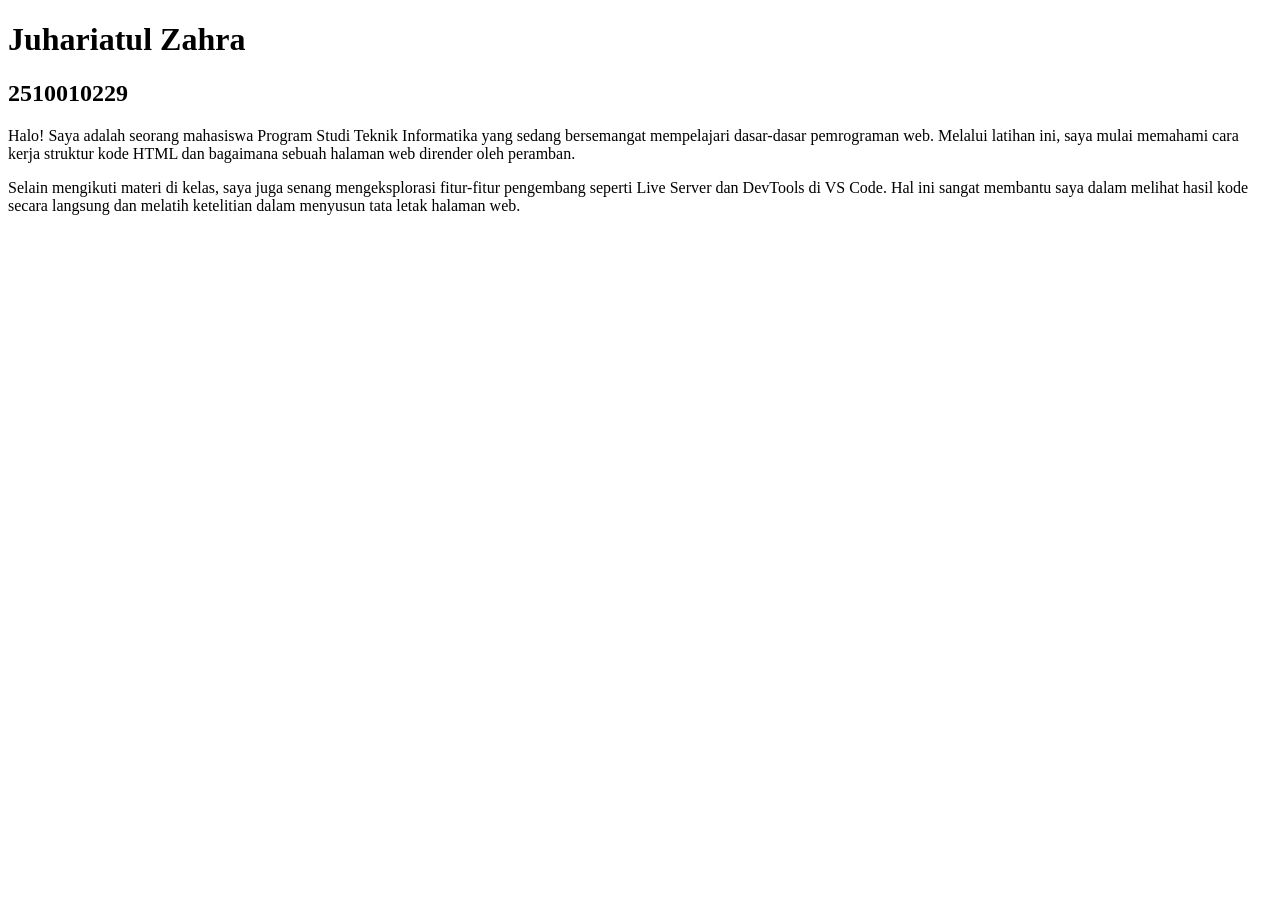
<file: KAMPUS/web1/p01/index.html>
<!DOCTYPE html>
<html lang="id">
<head>
    <meta charset="UTF-8">
    <meta name="viewport" content="width=device-width, initial-scale=1.0">
    <title>Latihan Terbimbing 1</title>
</head>
<body>

    <h1>Juhariatul Zahra</h1>
    <h2>2510010229</h2>

    <p>Halo! Saya adalah seorang mahasiswa Program Studi Teknik Informatika yang sedang bersemangat mempelajari dasar-dasar pemrograman web. Melalui latihan ini, saya mulai memahami cara kerja struktur kode HTML dan bagaimana sebuah halaman web dirender oleh peramban.</p>
    <p>Selain mengikuti materi di kelas, saya juga senang mengeksplorasi fitur-fitur pengembang seperti Live Server dan DevTools di VS Code. Hal ini sangat membantu saya dalam melihat hasil kode secara langsung dan melatih ketelitian dalam menyusun tata letak halaman web.</p>

</body>
</html>
</file>
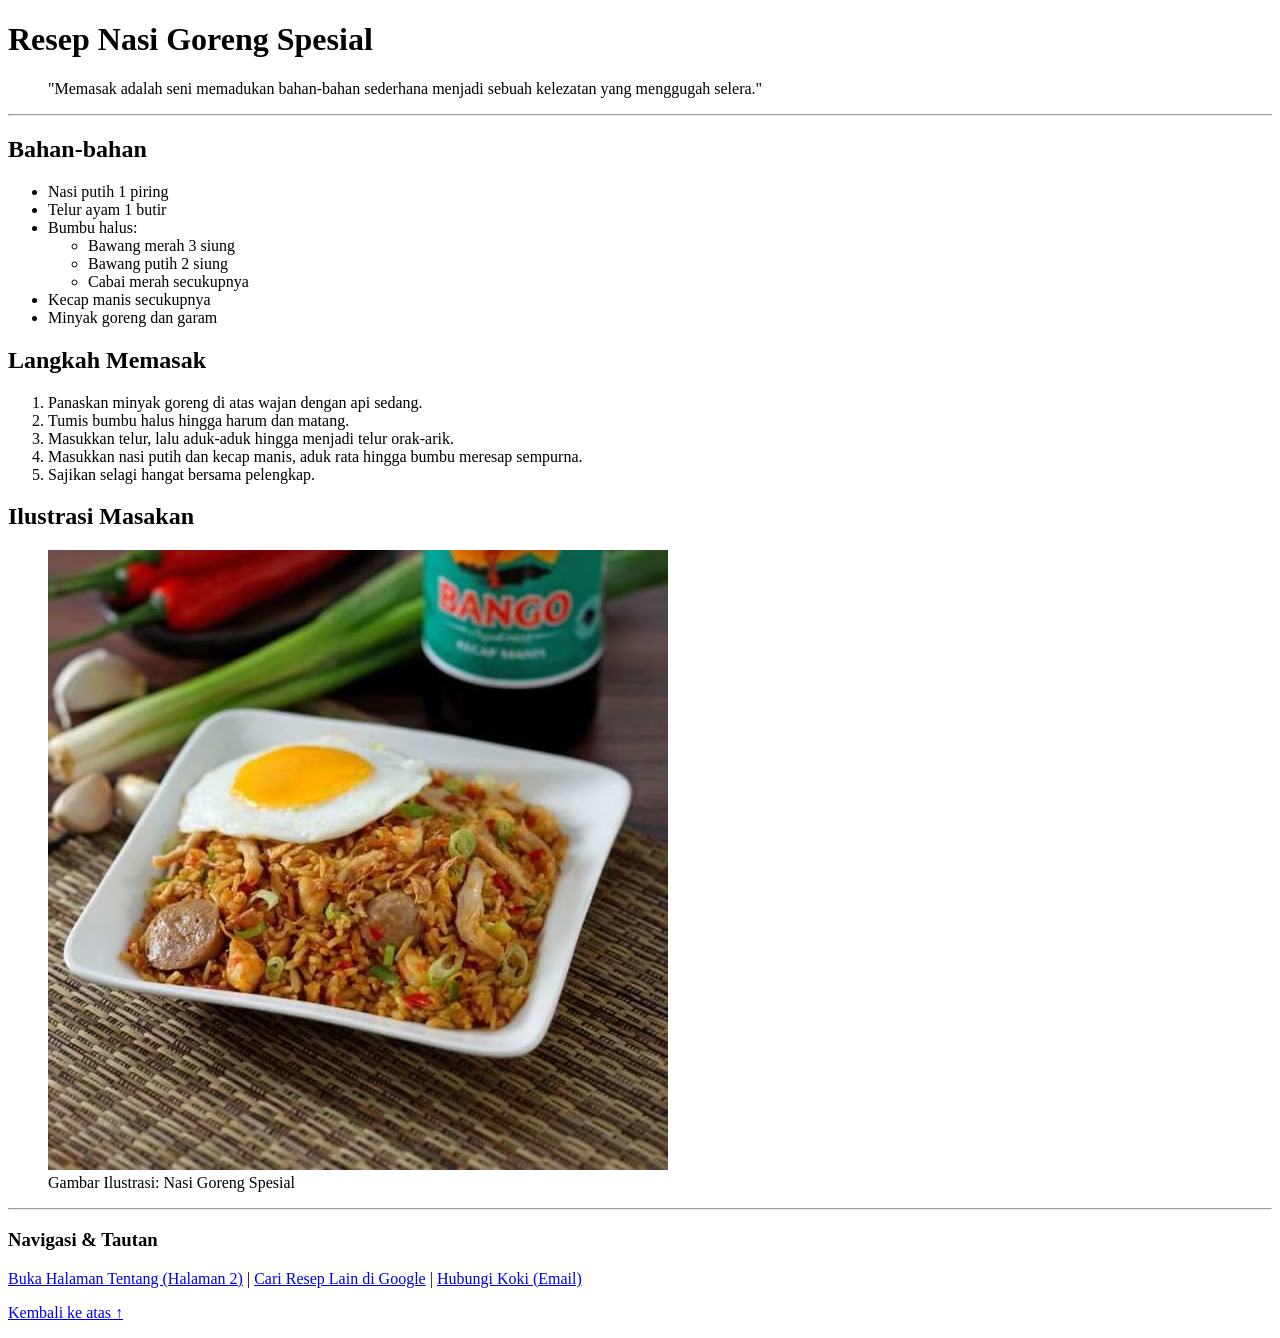
<file: KAMPUS/web1/p02/index.html>
<!DOCTYPE html>
<html lang="id">
<head>
    <meta charset="UTF-8">
    <meta name="viewport" content="width=device-width, initial-scale=1.0">
    <title>Resep Favorit Saya</title>
</head>
<body>

    <h1 id="atas">Resep Nasi Goreng Spesial</h1>

    <blockquote cite="https://id.wikipedia.org">
        "Memasak adalah seni memadukan bahan-bahan sederhana menjadi sebuah kelezatan yang menggugah selera."
    </blockquote>

    <hr>

    <h2>Bahan-bahan</h2>
    <ul>
        <li>Nasi putih 1 piring</li>
        <li>Telur ayam 1 butir</li>
        <li>Bumbu halus:
            <ul>
                <li>Bawang merah 3 siung</li>
                <li>Bawang putih 2 siung</li>
                <li>Cabai merah secukupnya</li>
            </ul>
        </li>
        <li>Kecap manis secukupnya</li>
        <li>Minyak goreng dan garam</li>
    </ul>

    <h2>Langkah Memasak</h2>
    <ol>
        <li>Panaskan minyak goreng di atas wajan dengan api sedang.</li>
        <li>Tumis bumbu halus hingga harum dan matang.</li>
        <li>Masukkan telur, lalu aduk-aduk hingga menjadi telur orak-arik.</li>
        <li>Masukkan nasi putih dan kecap manis, aduk rata hingga bumbu meresap sempurna.</li>
        <li>Sajikan selagi hangat bersama pelengkap.</li>
    </ol>

    <h2>Ilustrasi Masakan</h2>
    <figure>
        <img src="nasigoreng.avif" alt="Ilustrasi piring nasi goreng lezat">
        <figcaption>Gambar Ilustrasi: Nasi Goreng Spesial</figcaption>
    </figure>

    <hr>

    <h3>Navigasi & Tautan</h3>
    <p>
        <!-- Link internal ke halaman 2 -->
        <a href="halaman2.html">Buka Halaman Tentang (Halaman 2)</a> | 
        <!-- Link eksternal ke tab baru -->
        <a href="https://google.com" target="_blank">Cari Resep Lain di Google</a> | 
        <!-- Link mailto ke email -->
        <a href="Zahra.apps22@gmail.com">Hubungi Koki (Email)</a>
    </p>

    <!-- Anchor link untuk kembali ke atas -->
    <p><a href="#atas">Kembali ke atas &uarr;</a></p>

</body>
</html>
</file>
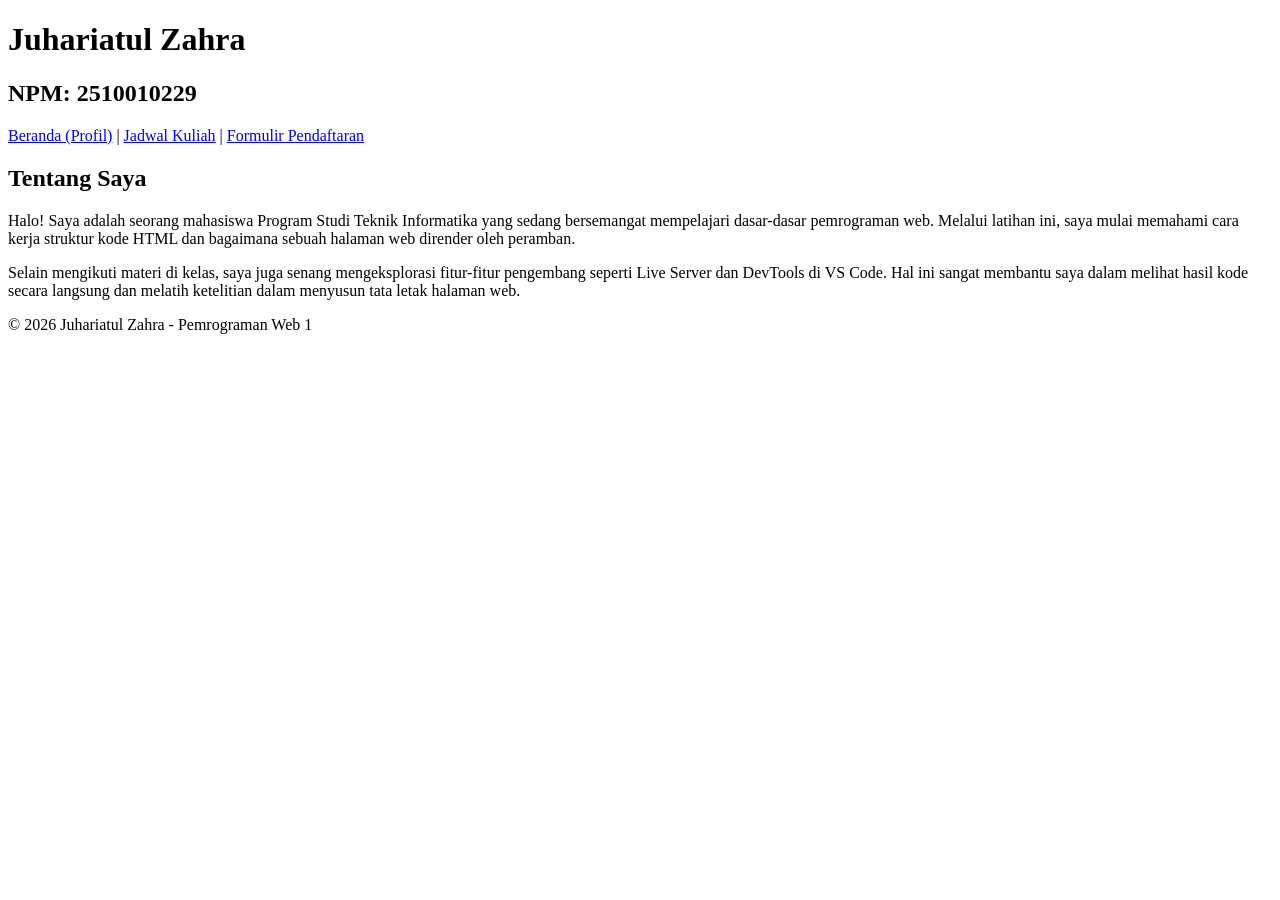
<file: KAMPUS/web1/p03/index.html>
<!DOCTYPE html>
<html lang="id">
<head>
    <meta charset="UTF-8">
    <meta name="viewport" content="width=device-width, initial-scale=1.0">
    <title>Profil Saya</title>
</head>
<body>

    <header>
        <h1>Juhariatul Zahra</h1>
        <h2>NPM: 2510010229</h2>
        <nav>
            <a href="index.html">Beranda (Profil)</a> | 
            <a href="jadwal.html">Jadwal Kuliah</a> | 
            <a href="daftar.html">Formulir Pendaftaran</a>
        </nav>
    </header>

    <main>
        <section>
            <h2>Tentang Saya</h2>
             <p>Halo! Saya adalah seorang mahasiswa Program Studi Teknik Informatika yang sedang bersemangat mempelajari dasar-dasar pemrograman web. Melalui latihan ini, saya mulai memahami cara kerja struktur kode HTML dan bagaimana sebuah halaman web dirender oleh peramban.</p>
             <p>Selain mengikuti materi di kelas, saya juga senang mengeksplorasi fitur-fitur pengembang seperti Live Server dan DevTools di VS Code. Hal ini sangat membantu saya dalam melihat hasil kode secara langsung dan melatih ketelitian dalam menyusun tata letak halaman web.</p>
        </section>
    </main>

    <footer>
        <p>&copy; 2026 Juhariatul Zahra - Pemrograman Web 1</p>
    </footer>

</body>
</html>
</file>
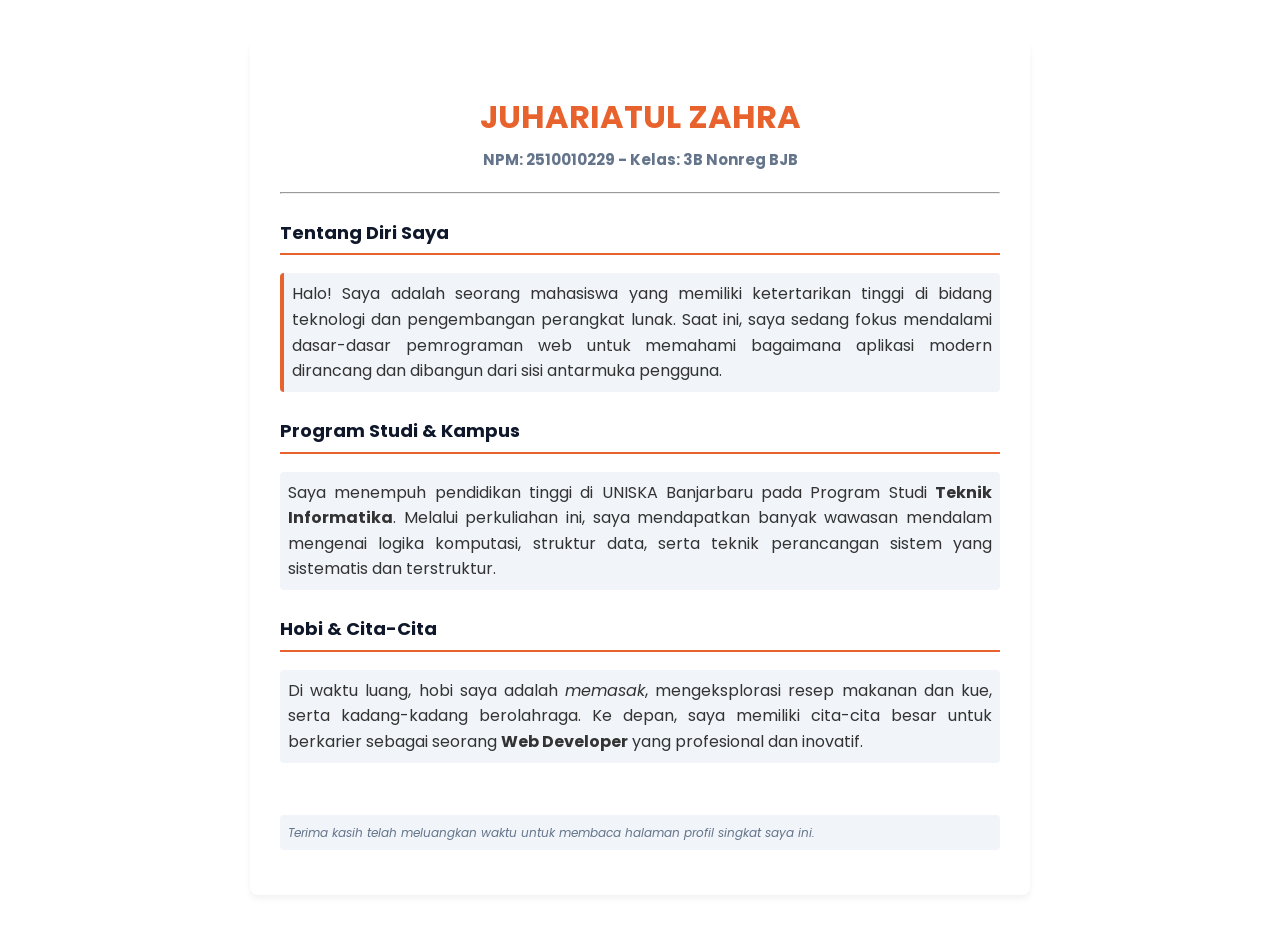
<file: KAMPUS/web1/p04/index.html>
<!DOCTYPE html>
<html lang="id">
<head>
    <meta charset="UTF-8">
    <meta name="viewport" content="width=device-width, initial-scale=1.0">
    <title>Profil Saya</title>
    <link href="https://fonts.googleapis.com/css2?family=Poppins:wght@400;600;700&display=swap" rel="stylesheet">
    <link rel="stylesheet" href="style.css">
</head>
<body>

    <header>
        <h1 id="judul-utama" class="teks-judul">Juhariatul Zahra</h1>
        <h2>NPM: 2510010229 - Kelas: 3B Nonreg BJB</h2>
    </header>

    <main>
        <hr>
        <section>
            <h3>Tentang Diri Saya</h3>
            <p class="highlight">Halo! Saya adalah seorang mahasiswa yang memiliki ketertarikan tinggi di bidang teknologi dan pengembangan perangkat lunak. Saat ini, saya sedang fokus mendalami dasar-dasar pemrograman web untuk memahami bagaimana aplikasi modern dirancang dan dibangun dari sisi antarmuka pengguna.</p>

            <h3>Program Studi & Kampus</h3>
            <p>Saya menempuh pendidikan tinggi di UNISKA Banjarbaru pada Program Studi <strong>Teknik Informatika</strong>. Melalui perkuliahan ini, saya mendapatkan banyak wawasan mendalam mengenai logika komputasi, struktur data, serta teknik perancangan sistem yang sistematis dan terstruktur.</p>

            <h3>Hobi & Cita-Cita</h3>
            <p>Di waktu luang, hobi saya adalah <em>memasak</em>, mengeksplorasi resep makanan dan kue, serta kadang-kadang berolahraga. Ke depan, saya memiliki cita-cita besar untuk berkarier sebagai seorang <strong>Web Developer</strong> yang profesional dan inovatif.</p>

            <br>
            <p class="kecil">Terima kasih telah meluangkan waktu untuk membaca halaman profil singkat saya ini.</p>
        </section>
    </main>

</body>
</html>
</file>
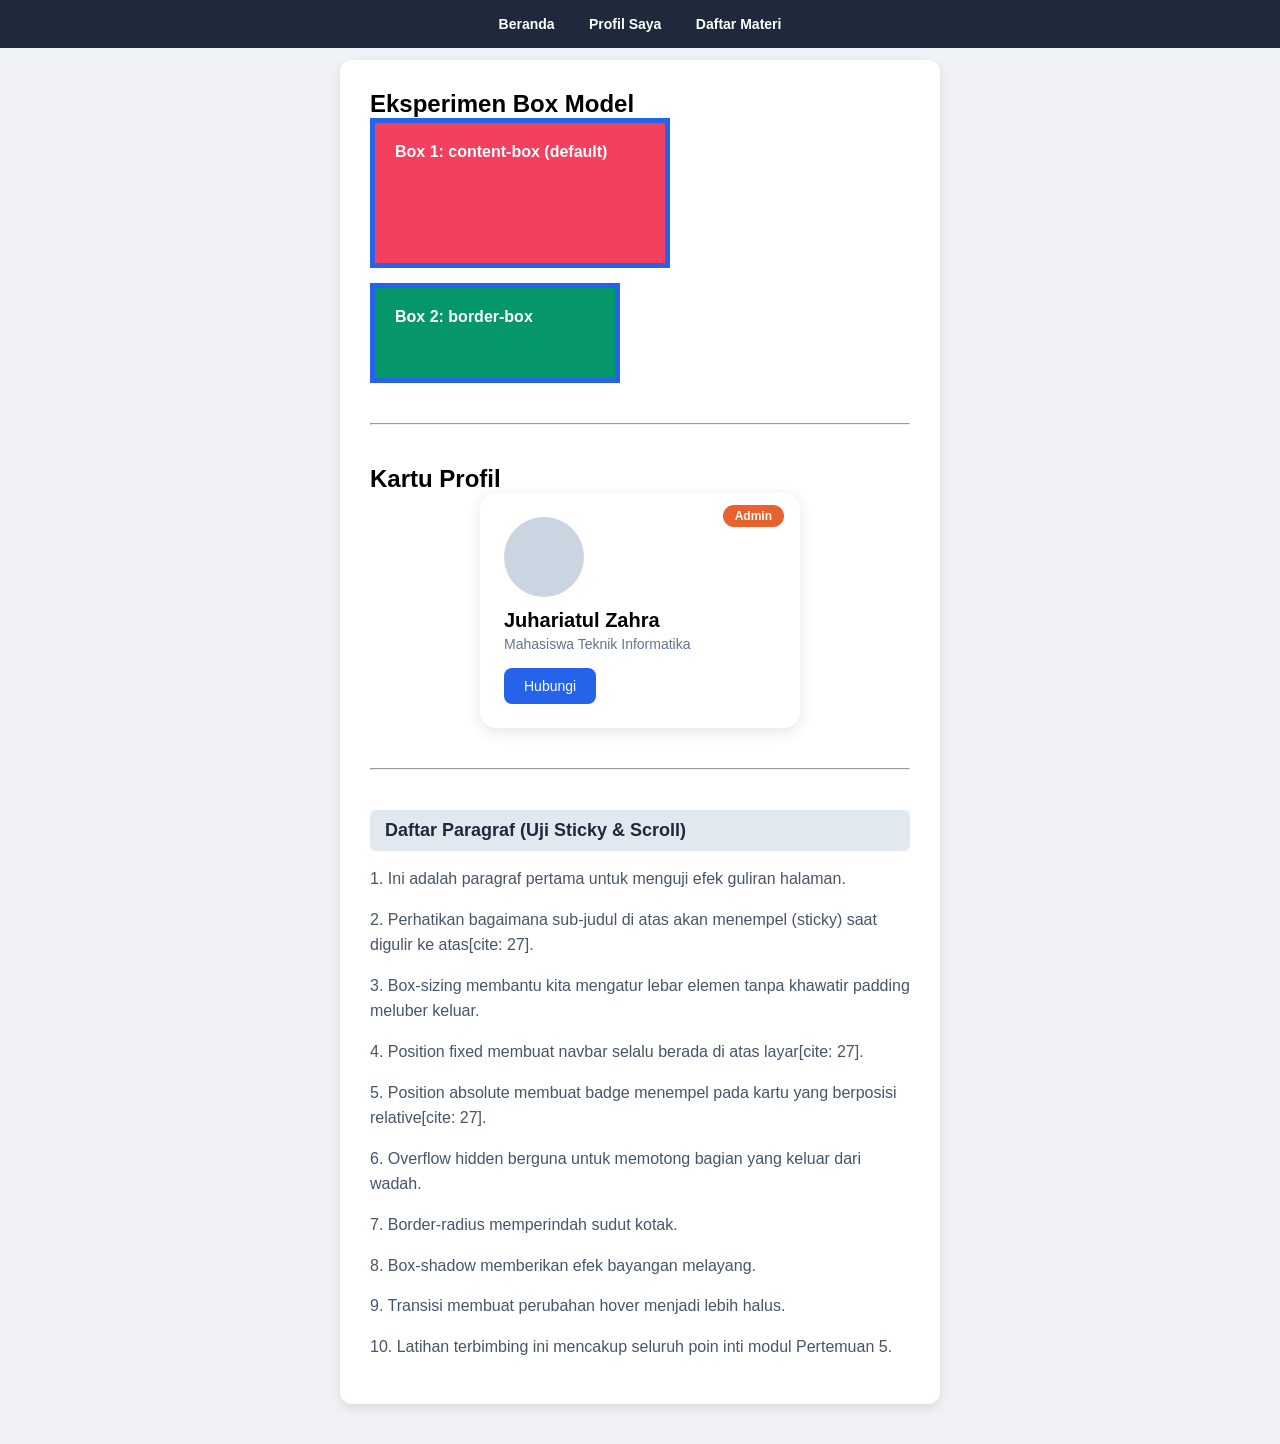
<file: KAMPUS/web1/p05/index.html>
<!DOCTYPE html>
<html lang="id">
<head>
    <meta charset="UTF-8">
    <meta name="viewport" content="width=device-width, initial-scale=1.0">
    <title>Latihan Terbimbing - CSS Box Model & Position</title>
    <link rel="stylesheet" href="style.css">
</head>
<body>

    <nav class="navbar">
        <a href="#beranda">Beranda</a>
        <a href="#profil">Profil Saya</a>
        <a href="#konten">Daftar Materi</a>
    </nav>

    <main class="konten-utama" id="beranda">
        
        <section>
            <h2>Eksperimen Box Model</h2>
            <div class="box content-box">
                Box 1: content-box (default)
            </div>
            <div class="box border-box">
                Box 2: border-box
            </div>
        </section>

        <hr style="margin: 40px 0;">

        <section id="profil">
            <h2>Kartu Profil</h2>
            <div class="kartu">
                <span class="badge">Admin</span>
                <div class="foto"></div>
                <div class="nama">Juhariatul Zahra</div>
                <div class="peran">Mahasiswa Teknik Informatika</div>
                <a class="tombol" href="#">Hubungi</a>
            </div>
        </section>

        <hr style="margin: 40px 0;">

        <section id="konten">
            <h2 class="sub-judul-sticky">Daftar Paragraf (Uji Sticky &amp; Scroll)</h2>
            
            <p>1. Ini adalah paragraf pertama untuk menguji efek guliran halaman.</p>
            <p>2. Perhatikan bagaimana sub-judul di atas akan menempel (sticky) saat digulir ke atas[cite: 27].</p>
            <p>3. Box-sizing membantu kita mengatur lebar elemen tanpa khawatir padding meluber keluar.</p>
            <p>4. Position fixed membuat navbar selalu berada di atas layar[cite: 27].</p>
            <p>5. Position absolute membuat badge menempel pada kartu yang berposisi relative[cite: 27].</p>
            <p>6. Overflow hidden berguna untuk memotong bagian yang keluar dari wadah.</p>
            <p>7. Border-radius memperindah sudut kotak.</p>
            <p>8. Box-shadow memberikan efek bayangan melayang.</p>
            <p>9. Transisi membuat perubahan hover menjadi lebih halus.</p>
            <p>10. Latihan terbimbing ini mencakup seluruh poin inti modul Pertemuan 5.</p>
        </section>

    </main>

</body>
</html>
</file>
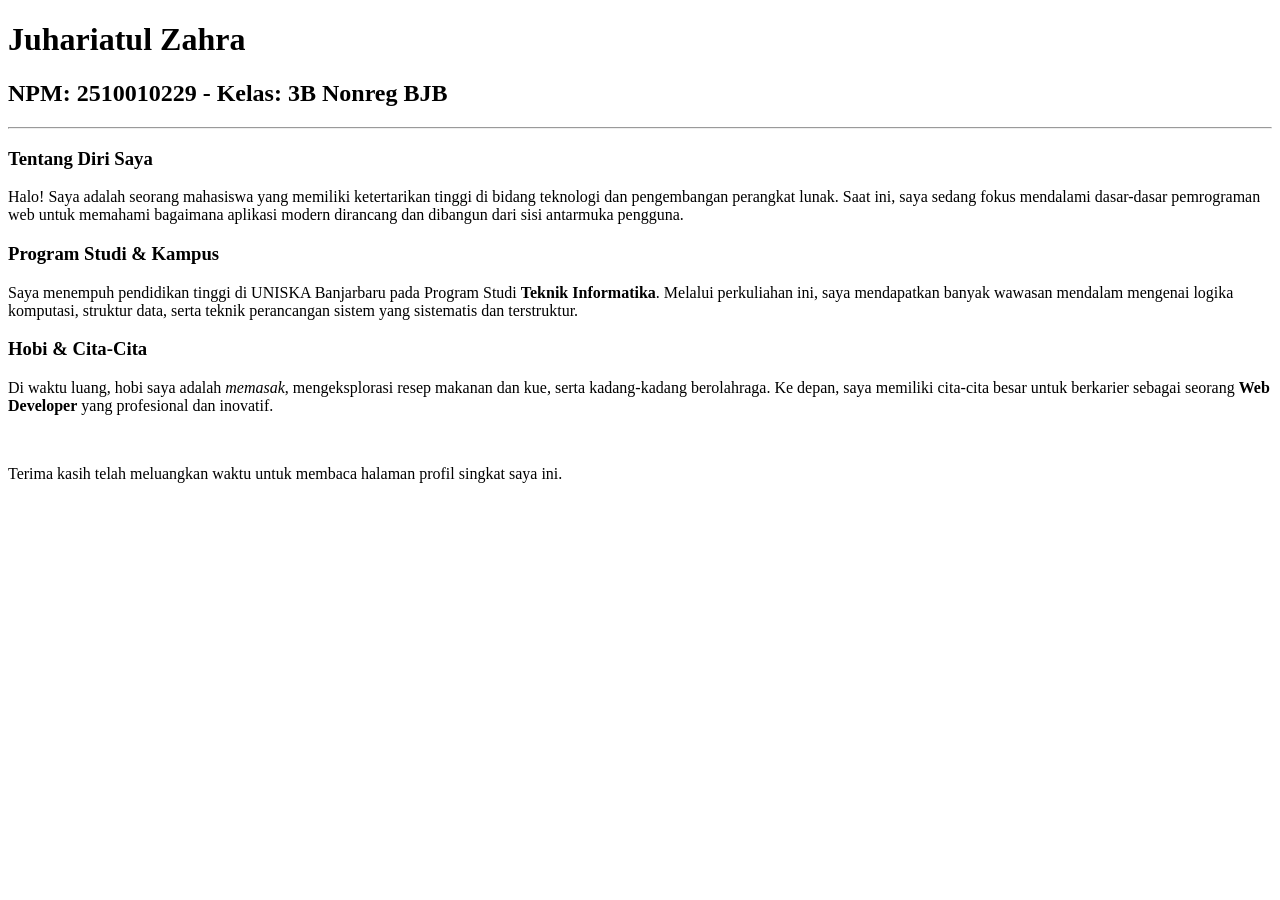
<file: KAMPUS/web1/p01/tugas1_2510010229/index.html>
<!DOCTYPE html>
<html lang="id">
<head>
    <meta charset="UTF-8">
    <meta name="viewport" content="width=device-width, initial-scale=1.0">
    <title>Profil Saya</title>
</head>
<body>

    <h1>Juhariatul Zahra</h1>
    <h2>NPM: 2510010229 - Kelas: 3B Nonreg BJB</h2>

    <hr>

    <h3>Tentang Diri Saya</h3>
    <p>Halo! Saya adalah seorang mahasiswa yang memiliki ketertarikan tinggi di bidang teknologi dan pengembangan perangkat lunak. Saat ini, saya sedang fokus mendalami dasar-dasar pemrograman web untuk memahami bagaimana aplikasi modern dirancang dan dibangun dari sisi antarmuka pengguna.</p>

    <h3>Program Studi & Kampus</h3>
    <p>Saya menempuh pendidikan tinggi di UNISKA Banjarbaru pada Program Studi <strong>Teknik Informatika</strong>. Melalui perkuliahan ini, saya mendapatkan banyak wawasan mendalam mengenai logika komputasi, struktur data, serta teknik perancangan sistem yang sistematis dan terstruktur.</p>

    <h3>Hobi & Cita-Cita</h3>
    <p>Di waktu luang, hobi saya adalah <em>memasak</em>, mengeksplorasi resep makanan dan kue, serta kadang-kadang berolahraga. Ke depan, saya memiliki cita-cita besar untuk berkarier sebagai seorang <strong>Web Developer</strong> yang profesional dan inovatif.</p>

    <br>
    <p>Terima kasih telah meluangkan waktu untuk membaca halaman profil singkat saya ini.</p>

</body>
</html>
</file>
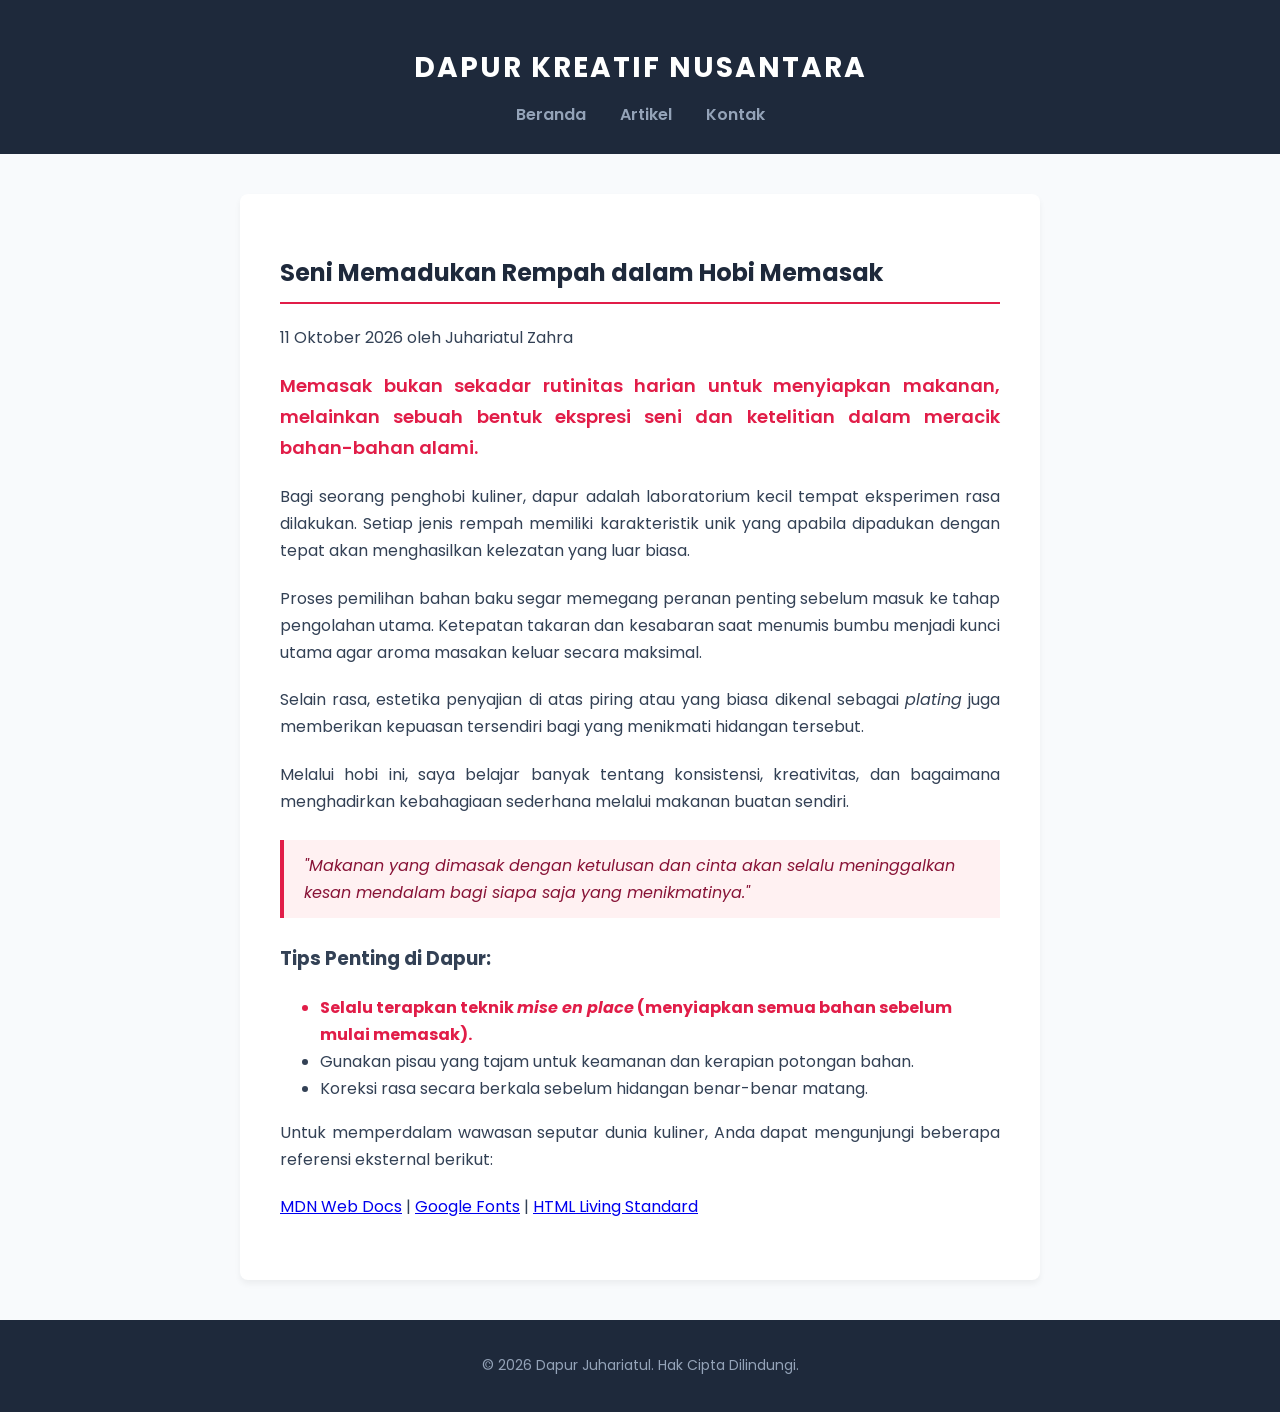
<file: KAMPUS/web1/p04/tugas4_2510010229/index.html>
<!DOCTYPE html>
<html lang="id">
<head>
    <meta charset="UTF-8">
    <meta name="viewport" content="width=device-width, initial-scale=1.0">
    <title>Blog Saya</title>
    <link href="https://fonts.googleapis.com/css2?family=Poppins:wght@400;600;700&display=swap" rel="stylesheet">
    <link rel="stylesheet" href="style.css">
</head>
<body>

    <header id="beranda-header">
        <h1>Dapur Kreatif Nusantara</h1>
        <nav>
            <a href="index.html">Beranda</a>
            <a href="#artikel">Artikel</a>
            <a href="#kontak">Kontak</a>
        </nav>
    </header>

    <main>
        <article id="artikel">
            <h2>Seni Memadukan Rempah dalam Hobi Memasak</h2>
            <p><time datetime="2026-10-11">11 Oktober 2026</time> oleh Juhariatul Zahra</p>

            <p class="lead">Memasak bukan sekadar rutinitas harian untuk menyiapkan makanan, melainkan sebuah bentuk ekspresi seni dan ketelitian dalam meracik bahan-bahan alami.</p>
            
            <p>Bagi seorang penghobi kuliner, dapur adalah laboratorium kecil tempat eksperimen rasa dilakukan. Setiap jenis rempah memiliki karakteristik unik yang apabila dipadukan dengan tepat akan menghasilkan kelezatan yang luar biasa.</p>
            
            <p>Proses pemilihan bahan baku segar memegang peranan penting sebelum masuk ke tahap pengolahan utama. Ketepatan takaran dan kesabaran saat menumis bumbu menjadi kunci utama agar aroma masakan keluar secara maksimal.</p>

            <p>Selain rasa, estetika penyajian di atas piring atau yang biasa dikenal sebagai <em>plating</em> juga memberikan kepuasan tersendiri bagi yang menikmati hidangan tersebut.</p>

            <p>Melalui hobi ini, saya belajar banyak tentang konsistensi, kreativitas, dan bagaimana menghadirkan kebahagiaan sederhana melalui makanan buatan sendiri.</p>

            <blockquote>
                &quot;Makanan yang dimasak dengan ketulusan dan cinta akan selalu meninggalkan kesan mendalam bagi siapa saja yang menikmatinya.&quot;
            </blockquote>

            <h3>Tips Penting di Dapur:</h3>
            <ul class="daftar-tips">
                <li>Selalu terapkan teknik <em>mise en place</em> (menyiapkan semua bahan sebelum mulai memasak).</li>
                <li>Gunakan pisau yang tajam untuk keamanan dan kerapian potongan bahan.</li>
                <li>Koreksi rasa secara berkala sebelum hidangan benar-benar matang.</li>
            </ul>

            <p>Untuk memperdalam wawasan seputar dunia kuliner, Anda dapat mengunjungi beberapa referensi eksternal berikut:</p>
            <p>
                <a href="https://developer.mozilla.org" target="_blank">MDN Web Docs</a> | 
                <a href="https://fonts.google.com" target="_blank">Google Fonts</a> | 
                <a href="https://html.spec.whatwg.org" target="_blank">HTML Living Standard</a>
            </p>
        </article>
    </main>

    <footer>
        <p>&copy; 2026 Dapur Juhariatul. Hak Cipta Dilindungi.</p>
    </footer>

</body>
</html>
</file>
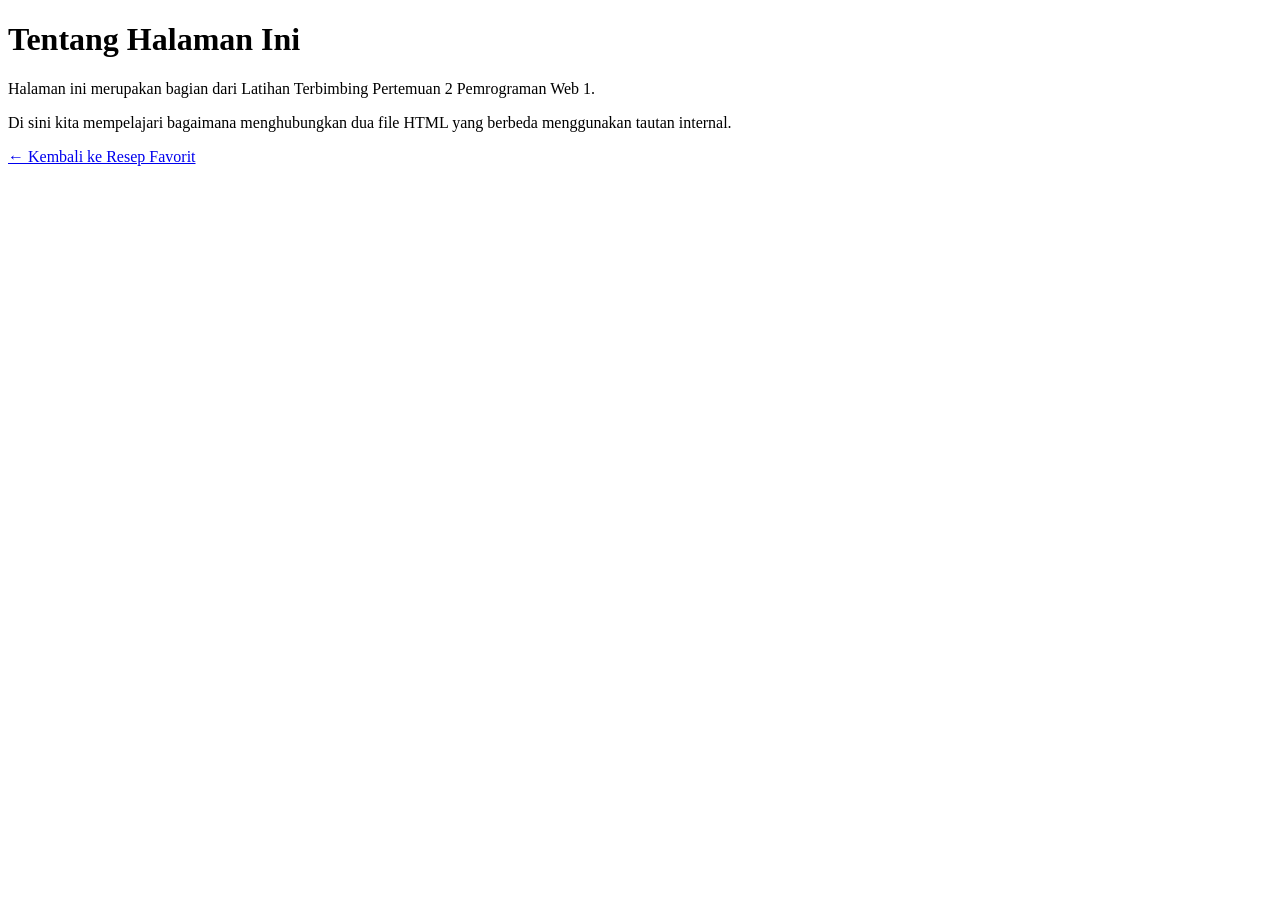
<file: KAMPUS/web1/p02/halaman2.html>
<!DOCTYPE html>
<html lang="id">
<head>
    <meta charset="UTF-8">
    <meta name="viewport" content="width=device-width, initial-scale=1.0">
    <title>Tentang - Halaman 2</title>
</head>
<body>

    <h1>Tentang Halaman Ini</h1>
    <p>Halaman ini merupakan bagian dari Latihan Terbimbing Pertemuan 2 Pemrograman Web 1.</p>
    <p>Di sini kita mempelajari bagaimana menghubungkan dua file HTML yang berbeda menggunakan tautan internal.</p>

    <p>
        <a href="index.html">&larr; Kembali ke Resep Favorit</a>
    </p>

</body>
</html>
</file>
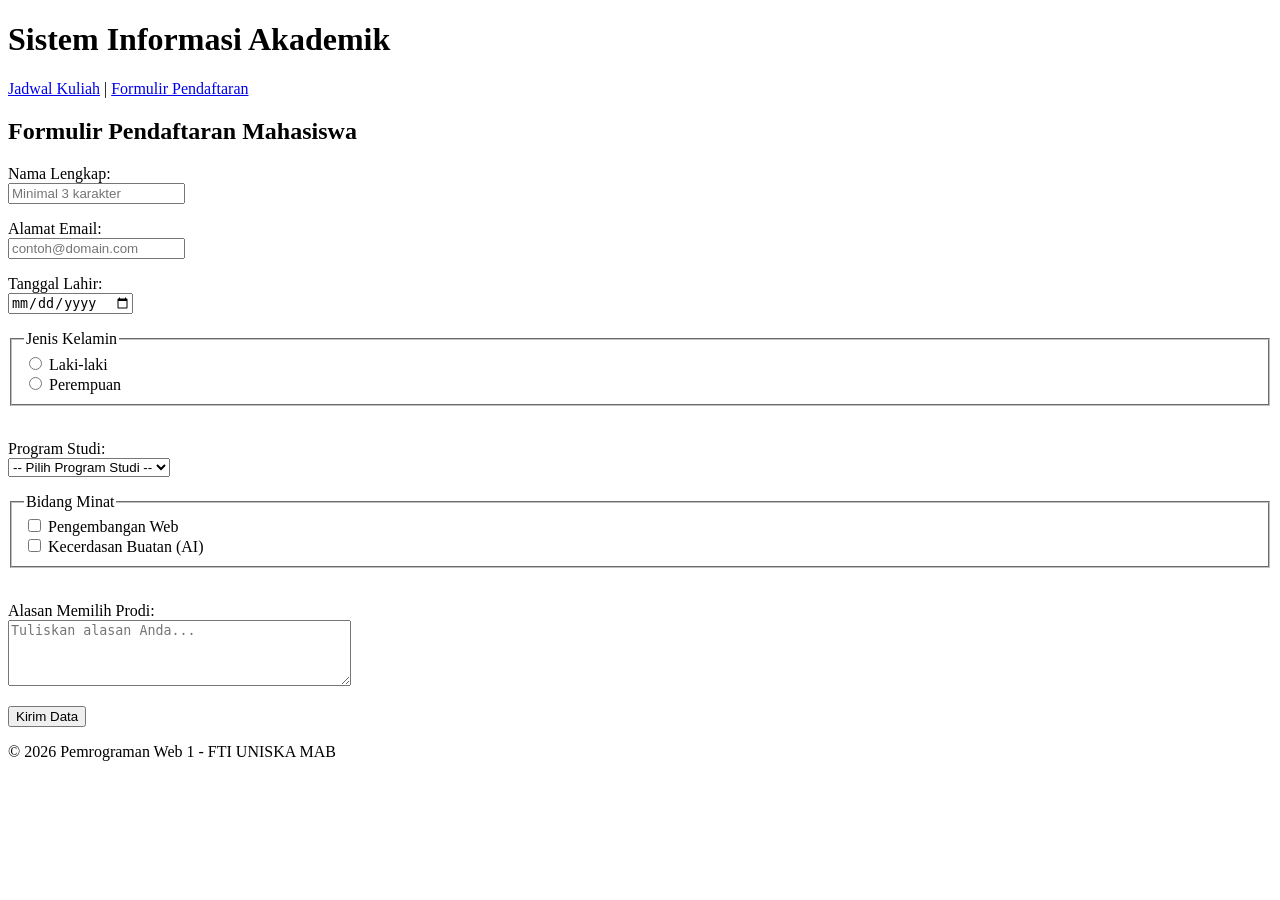
<file: KAMPUS/web1/p03/daftar.html>
<!DOCTYPE html>
<html lang="id">
<head>
    <meta charset="UTF-8">
    <meta name="viewport" content="width=device-width, initial-scale=1.0">
    <title>Formulir Pendaftaran - Latihan Terbimbing</title>
</head>
<body>

    <header>
        <h1>Sistem Informasi Akademik</h1>
        <nav>
            <a href="jadwal.html">Jadwal Kuliah</a> | 
            <a href="daftar.html">Formulir Pendaftaran</a>
        </nav>
    </header>

    <main>
        <section>
            <h2>Formulir Pendaftaran Mahasiswa</h2>
            
            <form action="#" method="POST">
                
                <!-- Nama dengan validasi minimal karakter & required -->
                <p>
                    <label for="nama">Nama Lengkap:</label><br>
                    <input type="text" id="nama" name="nama" minlength="3" placeholder="Minimal 3 karakter" required>
                </p>

                <!-- Email dengan validasi bawaan -->
                <p>
                    <label for="email">Alamat Email:</label><br>
                    <input type="email" id="email" name="email" placeholder="contoh@domain.com" required>
                </p>

                <!-- Tanggal Lahir -->
                <p>
                    <label for="lahir">Tanggal Lahir:</label><br>
                    <input type="date" id="lahir" name="tanggal_lahir" required>
                </p>

                <!-- Jenis Kelamin (Radio dalam Fieldset & Legend) -->
                <fieldset>
                    <legend>Jenis Kelamin</legend>
                    <input type="radio" id="l" name="jk" value="Laki-laki" required>
                    <label for="l">Laki-laki</label><br>
                    <input type="radio" id="p" name="jk" value="Perempuan">
                    <label for="p">Perempuan</label>
                </fieldset>

                <br>

                <!-- Program Studi (Select Dropdown) -->
                <p>
                    <label for="prodi">Program Studi:</label><br>
                    <select id="prodi" name="prodi" required>
                        <option value="">-- Pilih Program Studi --</option>
                        <option value="ti">Teknik Informatika</option>
                        <option value="si">Sistem Informasi</option>
                    </select>
                </p>

                <!-- Minat (Checkbox) -->
                <fieldset>
                    <legend>Bidang Minat</legend>
                    <input type="checkbox" id="m1" name="minat" value="web">
                    <label for="m1">Pengembangan Web</label><br>
                    <input type="checkbox" id="m2" name="minat" value="ai">
                    <label for="m2">Kecerdasan Buatan (AI)</label>
                </fieldset>

                <br>

                <!-- Alasan (Textarea) -->
                <p>
                    <label for="alasan">Alasan Memilih Prodi:</label><br>
                    <textarea id="alasan" name="alasan" rows="4" cols="40" placeholder="Tuliskan alasan Anda..." required></textarea>
                </p>

                <!-- Tombol Submit -->
                <p>
                    <button type="submit">Kirim Data</button>
                </p>

            </form>
        </section>
    </main>

    <footer>
        <p>&copy; 2026 Pemrograman Web 1 - FTI UNISKA MAB</p>
    </footer>

</body>
</html>
</file>
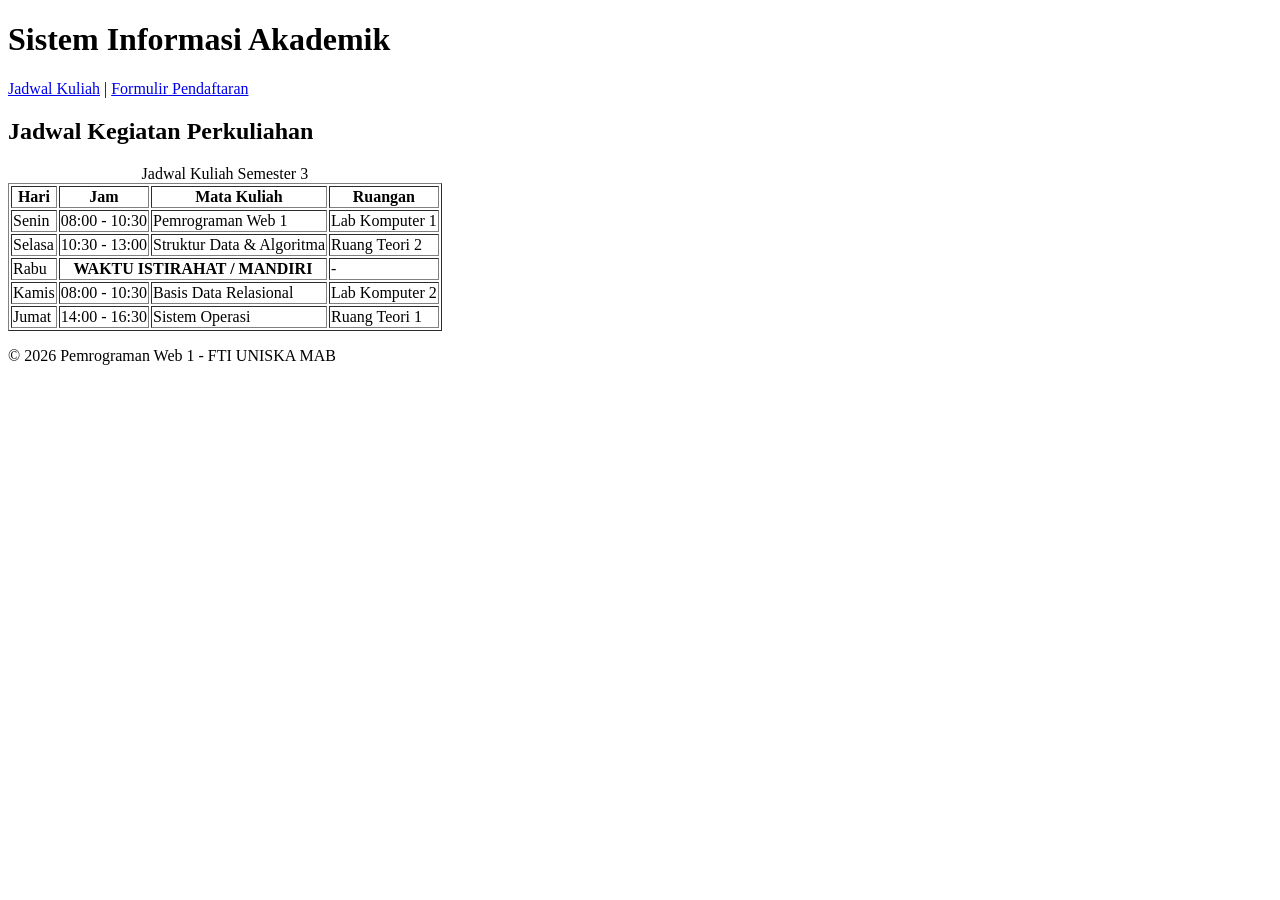
<file: KAMPUS/web1/p03/jadwal.html>
<!DOCTYPE html>
<html lang="id">
<head>
    <meta charset="UTF-8">
    <meta name="viewport" content="width=device-width, initial-scale=1.0">
    <title>Jadwal Kuliah - Latihan Terbimbing</title>
</head>
<body>

    <header>
        <h1>Sistem Informasi Akademik</h1>
        <nav>
            <a href="jadwal.html">Jadwal Kuliah</a> | 
            <a href="daftar.html">Formulir Pendaftaran</a>
        </nav>
    </header>

    <main>
        <section>
            <h2>Jadwal Kegiatan Perkuliahan</h2>
            
            <!-- Tabel Jadwal Kuliah -->
            <table border="1">
                <caption>Jadwal Kuliah Semester 3</caption>
                <thead>
                    <tr>
                        <th>Hari</th>
                        <th>Jam</th>
                        <th>Mata Kuliah</th>
                        <th>Ruangan</th>
                    </tr>
                </thead>
                <tbody>
                    <tr>
                        <td>Senin</td>
                        <td>08:00 - 10:30</td>
                        <td>Pemrograman Web 1</td>
                        <td>Lab Komputer 1</td>
                    </tr>
                    <tr>
                        <td>Selasa</td>
                        <td>10:30 - 13:00</td>
                        <td>Struktur Data &amp; Algoritma</td>
                        <td>Ruang Teori 2</td>
                    </tr>
                    <tr>
                        <td>Rabu</td>
                        <td colspan="2" style="text-align: center;"><strong>WAKTU ISTIRAHAT / MANDIRI</strong></td>
                        <td>-</td>
                    </tr>
                    <tr>
                        <td>Kamis</td>
                        <td>08:00 - 10:30</td>
                        <td>Basis Data Relasional</td>
                        <td>Lab Komputer 2</td>
                    </tr>
                    <tr>
                        <td>Jumat</td>
                        <td>14:00 - 16:30</td>
                        <td>Sistem Operasi</td>
                        <td>Ruang Teori 1</td>
                    </tr>
                </tbody>
            </table>
        </section>
    </main>

    <footer>
        <p>&copy; 2026 Pemrograman Web 1 - FTI UNISKA MAB</p>
    </footer>

</body>
</html>
</file>
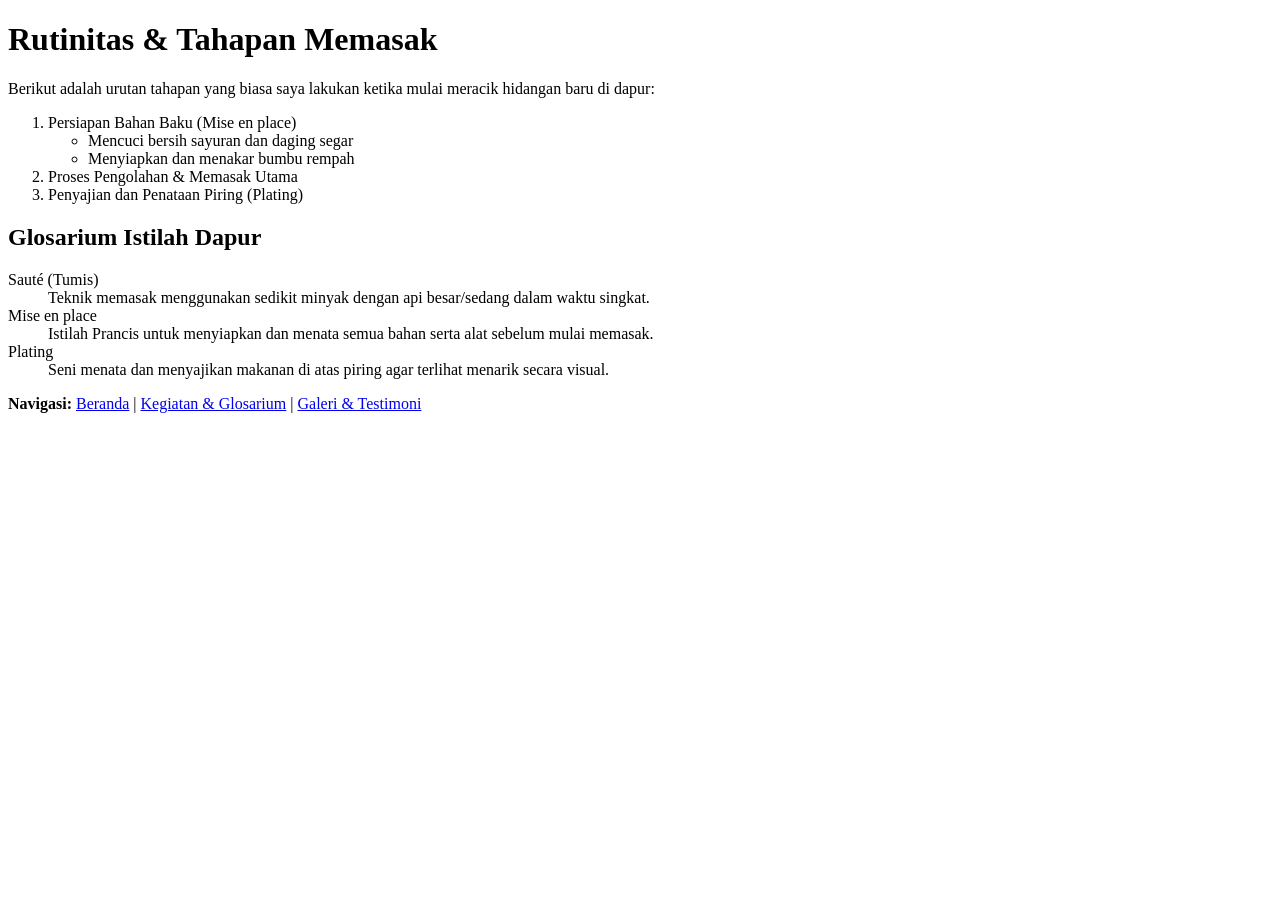
<file: KAMPUS/web1/p02/tugas2_2510010229/kegiatan.html>
<!DOCTYPE html>
<html lang="id">
<head>
    <meta charset="UTF-8">
    <meta name="viewport" content="width=device-width, initial-scale=1.0">
    <title>Kegiatan - Hobi Memasak</title>
</head>
<body>

    <h1>Rutinitas &amp; Tahapan Memasak</h1>
    
    <p>Berikut adalah urutan tahapan yang biasa saya lakukan ketika mulai meracik hidangan baru di dapur:</p>
    
    <ol>
        <li>Persiapan Bahan Baku (Mise en place)
            <ul>
                <li>Mencuci bersih sayuran dan daging segar</li>
                <li>Menyiapkan dan menakar bumbu rempah</li>
            </ul>
        </li>
        <li>Proses Pengolahan &amp; Memasak Utama</li>
        <li>Penyajian dan Penataan Piring (Plating)</li>
    </ol>

    <h2>Glosarium Istilah Dapur</h2>
    <dl>
        <dt>Sauté (Tumis)</dt>
        <dd>Teknik memasak menggunakan sedikit minyak dengan api besar/sedang dalam waktu singkat.</dd>
        <dt>Mise en place</dt>
        <dd>Istilah Prancis untuk menyiapkan dan menata semua bahan serta alat sebelum mulai memasak.</dd>
        <dt>Plating</dt>
        <dd>Seni menata dan menyajikan makanan di atas piring agar terlihat menarik secara visual.</dd>
    </dl>

    <p>
        <strong>Navigasi:</strong> 
        <a href="index.html">Beranda</a> | 
        <a href="kegiatan.html">Kegiatan &amp; Glosarium</a> | 
        <a href="galeri.html">Galeri &amp; Testimoni</a>
    </p>

</body>
</html>
</file>
<file: KAMPUS/web1/p04/style.css>
body {
    font-family: 'Poppins', sans-serif; 
    font-size: 16px;
    line-height: 1.6; 
    color: #333333; 
    background-color: #f8fafc;
    max-width: 720px;
    margin: 40px auto;
    padding: 30px;
    background: #ffffff;
    box-shadow: 0 4px 6px rgba(0, 0, 0, 0.05);
    border-radius: 8px;
}

h1 {
    color: #E8622D; 
    text-align: center; 
    text-transform: uppercase; 
    font-size: 32px;
    margin-bottom: 5px;
}

h2 {
    text-align: center;
    font-size: 15px;
    color: #64748b;
    margin-top: 0;
    margin-bottom: 20px;
}

h3 {
    color: #0f172a;
    font-size: 18px;
    border-bottom: 2px solid #E8622D; 
    padding-bottom: 6px;
    margin-top: 25px;
}

p {
    text-align: justify; 
    margin-bottom: 15px;
}

section p:nth-child(even) {
    background-color: #f1f5f9;
    padding: 8px;
    border-radius: 4px;
}

.highlight {
    background-color: #fef9c3; 
    padding: 10px;
    border-left: 4px solid #E8622D;
    border-radius: 4px;
}

.kecil {
    font-size: 12px; 
    color: #64748b;
    font-style: italic;
}

a {
    color: #2563eb;
    text-decoration: none;
}

a:hover {
    color: #1d4ed8;
    text-decoration: underline; 
}

h1 {
    color: green;
}

.teks-judul {
    color: blue;
}

#judul-utama {
    color: #E8622D; 
}
</file>
<file: KAMPUS/web1/p05/style.css>
*, *::before, *::after {
    box-sizing: border-box; 
    margin: 0;
    padding: 0;
}

body {
    font-family: Arial, sans-serif;
    background-color: #f0f2f5;
    padding-top: 60px; 
    padding-bottom: 40px;
}

.navbar {
    position: fixed; 
    top: 0;
    left: 0;
    width: 100%;
    background-color: #1e293b;
    padding: 15px 20px;
    text-align: center;
    z-index: 1000;
}

.navbar a {
    color: white;
    text-decoration: none;
    margin: 0 15px;
    font-weight: bold;
    font-size: 14px;
}

.navbar a:hover {
    color: #38bdf8;
}

.konten-utama {
    max-width: 600px;
    margin: 0 auto;
    background: white;
    padding: 30px;
    border-radius: 12px;
    box-shadow: 0 4px 12px rgba(0,0,0,0.1);
}

.box {
    width: 250px;
    height: 100px;
    padding: 20px;
    border: 5px solid #2563eb;
    margin-bottom: 15px;
    color: white;
    font-weight: bold;
}

.content-box {
    box-sizing: content-box; 
    background-color: #f43f5e;
}

.border-box {
    box-sizing: border-box; 
    background-color: #059669;
}

.kartu {
    width: 320px;
    margin: 0 auto;
    background: white;
    border-radius: 16px;
    padding: 24px;
    box-shadow: 0 4px 16px rgba(0,0,0,0.1);
    position: relative; 
    transition: all 0.3s ease; 
}

.kartu:hover {
    transform: translateY(-5px);
    box-shadow: 0 8px 24px rgba(0,0,0,0.2);
}

.badge {
    position: absolute; 
    top: 12px;
    right: 16px;
    background: #E8622D;
    color: white;
    padding: 4px 12px;
    border-radius: 20px;
    font-size: 12px;
    font-weight: bold;
}

.foto {
    width: 80px;
    height: 80px;
    border-radius: 50%; 
    background: #CBD5E1;
    margin-bottom: 12px;
}

.nama {
    font-size: 20px;
    font-weight: bold;
    margin-bottom: 4px;
}

.peran {
    color: #64748B;
    font-size: 14px;
    margin-bottom: 16px;
}

.tombol {
    display: inline-block;
    padding: 10px 20px;
    background: #2563EB;
    color: white;
    text-decoration: none;
    border-radius: 8px;
    font-size: 14px;
}

.tombol:hover {
    background: #1D4ED8;
}

.sub-judul-sticky {
    position: sticky; 
    top: 55px;
    background-color: #e2e8f0;
    padding: 10px 15px;
    border-radius: 6px;
    font-size: 18px;
    color: #1e293b;
    z-index: 100;
}

p {
    margin: 15px 0;
    color: #475569;
    line-height: 1.6;
}
</file>
<file: KAMPUS/web1/p04/tugas4_2510010229/style.css>
/* == 1. WARNA & VARIABEL UTAMA (3 Warna HEX: #1e293b, #e11d48, #f8fafc) == */
:root {
    --warna-utama: #1e293b;
    --warna-aksen: #e11d48;
    --warna-latar: #f8fafc;
}

/* == 2. STYLING DASAR & TIPOGRAFI (Selector Elemen) == */
body {
    font-family: 'Poppins', sans-serif;
    font-size: 16px;
    line-height: 1.7;
    color: #334155;
    background-color: var(--warna-latar);
    margin: 0;
    padding: 0;
}

/* Membatasi lebar konten utama agar nyaman dibaca */
main {
    max-width: 720px;
    margin: 40px auto;
    background: #ffffff;
    padding: 40px;
    border-radius: 8px;
    box-shadow: 0 4px 6px rgba(0, 0, 0, 0.05);
}

/* == 3. HEADER & NAVIGASI (Selector ID & Descendant) == */
#beranda-header {
    background-color: var(--warna-utama);
    color: #ffffff;
    padding: 25px 0;
    text-align: center;
}

#beranda-header h1 {
    font-size: 28px;
    font-weight: 700;
    text-transform: uppercase;
    letter-spacing: 2px;
    margin-bottom: 10px;
    color: #ffffff;
}

/* Selector Descendant: semua a di dalam nav */
nav a {
    color: #94a3b8;
    text-decoration: none;
    margin: 0 15px;
    font-weight: 600;
}

/* == 4. PSEUDO-CLASS (Hover & First-Child) == */
nav a:hover {
    color: var(--warna-aksen);
    text-decoration: underline;
}

/* Selector Child (>) */
article > ul > li:first-child {
    font-weight: bold;
    color: var(--warna-aksen);
}

/* == 5. STYLING KONTEN ARTIKEL & CLASS == */
article h2 {
    color: var(--warna-utama);
    font-size: 24px;
    border-bottom: 2px solid var(--warna-aksen);
    padding-bottom: 8px;
}

article p {
    text-align: justify;
    margin-bottom: 20px;
}

/* Selector Class */
.lead {
    font-size: 18px;
    font-weight: 600;
    color: var(--warna-aksen);
}

/* == 6. BLOCKQUOTE & FOOTER == */
blockquote {
    border-left: 4px solid var(--warna-aksen);
    margin: 25px 0;
    padding: 12px 20px;
    font-style: italic;
    background: #fff1f2;
    color: #881337;
}

footer {
    text-align: center;
    padding: 20px;
    background: var(--warna-utama);
    color: #94a3b8;
    font-size: 14px;
}
</file>
